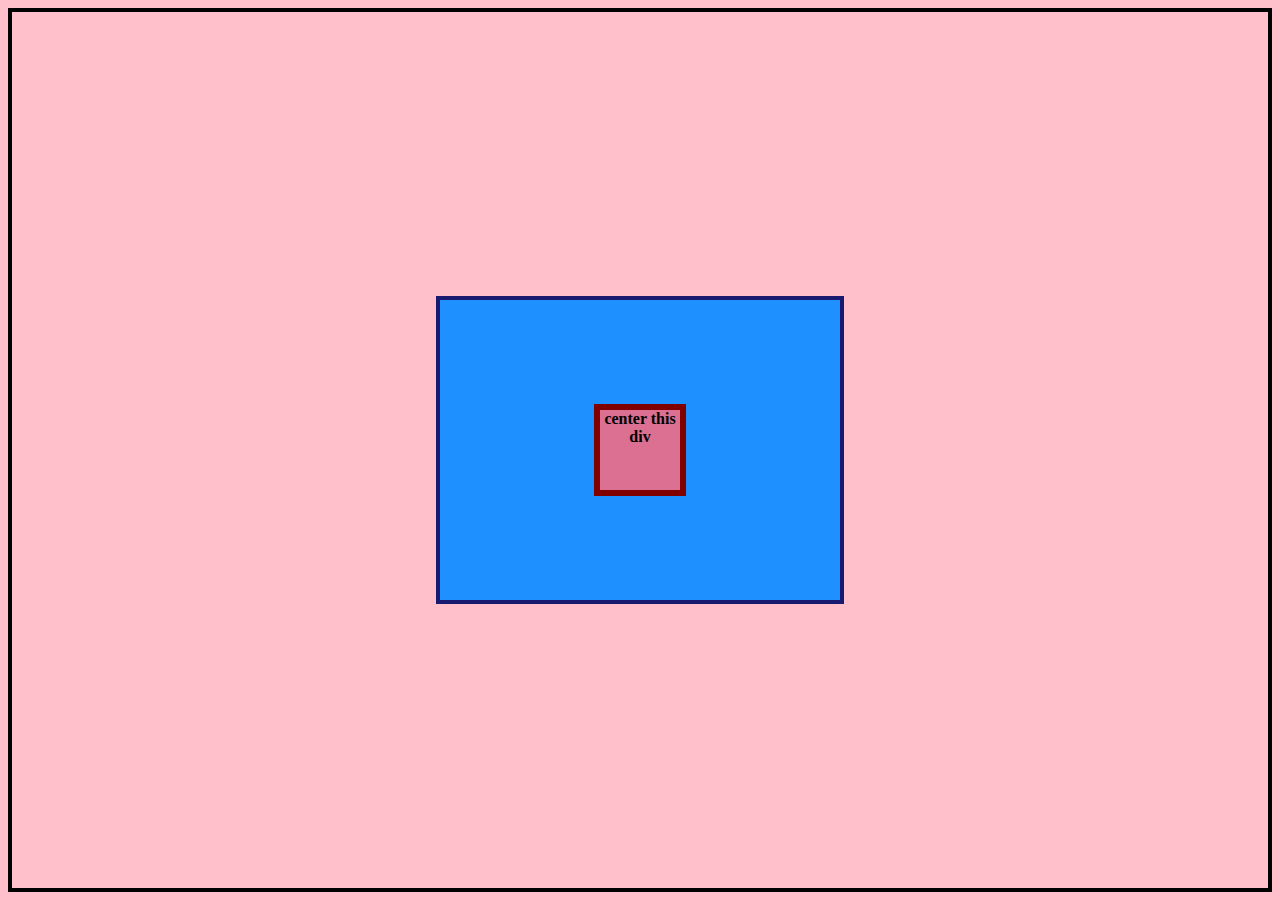
<file: 01-flex-center/index.html>
<html lang="en">
  <head>
    <meta charset="UTF-8" />
    <meta http-equiv="X-UA-Compatible" content="IE=edge" />
    <meta name="viewport" content="width=device-width, initial-scale=1.0" />
    <title>Document</title>
    <link rel="stylesheet" href="styles.css" />
  </head>
  <body>
    <div class="container"><div class="item">center this div</div></div>
  </body>
</html>
</file>
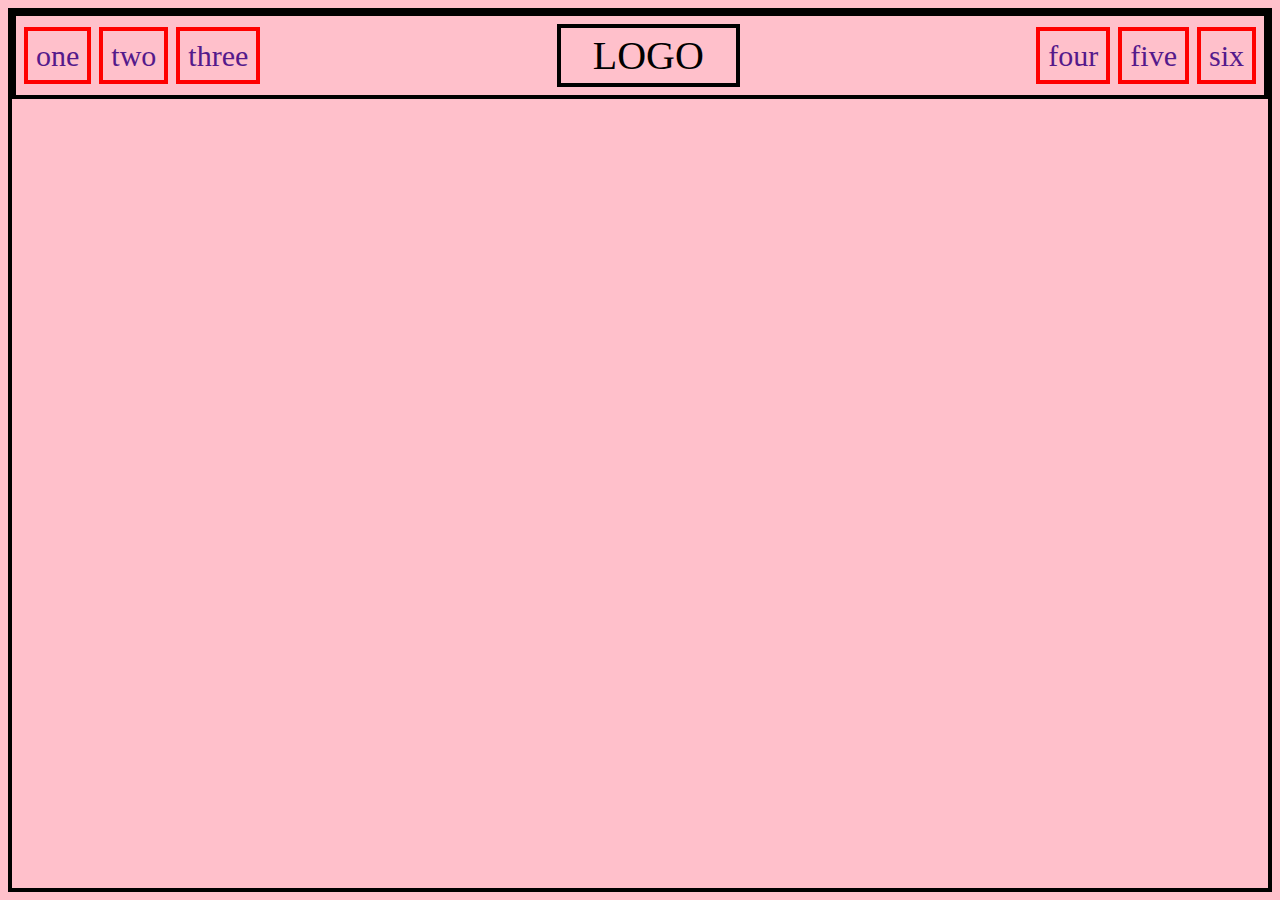
<file: 02-flex-header/index.html>
<html lang="en">
  <head>
    <meta charset="UTF-8" />
    <meta http-equiv="X-UA-Compatible" content="IE=edge" />
    <meta name="viewport" content="width=device-width, initial-scale=1.0" />
    <title>Document</title>
    <link rel="stylesheet" href="styles.css" />
  </head>
  <body>
    <div class="container">
      <div class="list-right">
        <ul class="list-right">
          <li class="item"><a href="" class="link">one</a></li>
          <li class="item"><a href="" class="link">two</a></li>
          <li class="item"><a href="" class="link">three</a></li>
        </ul>
      </div>
      <div class="logo">LOGO</div>
      <div class="list-left">
        <ul>
          <li class="item"><a href="" class="link">four</a></li>
          <li class="item"><a href="" class="link">five</a></li>
          <li class="item"><a href="" class="link">six</a></li>
        </ul>
      </div>
    </div>
  </body>
</html>
</file>
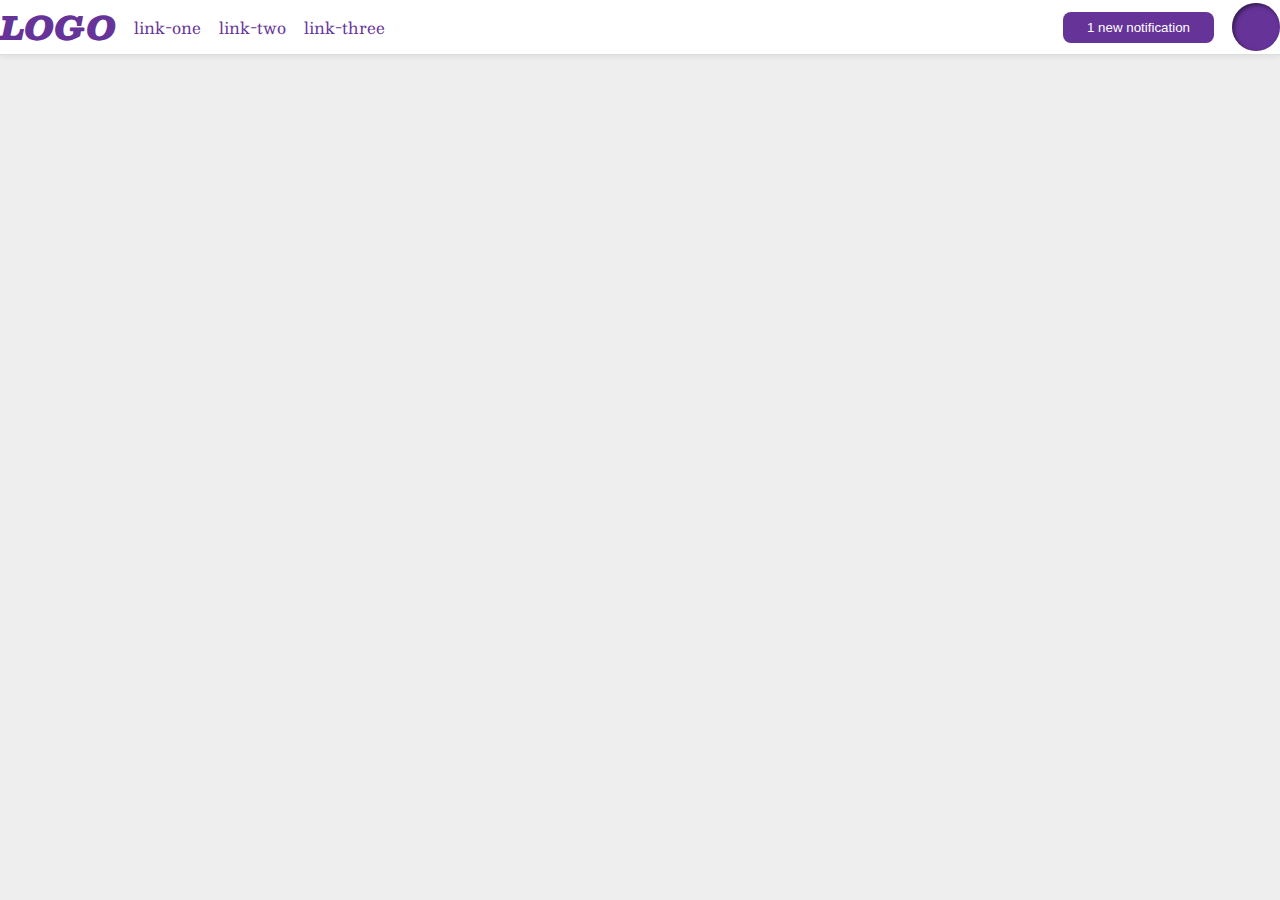
<file: 03-flex-header-2/index.html>
<!DOCTYPE html>
<html lang="en">
  <head>
    <meta charset="UTF-8" />
    <meta http-equiv="X-UA-Compatible" content="IE=edge" />
    <meta name="viewport" content="width=device-width, initial-scale=1.0" />
    <title>Flex Header 2</title>
    <link rel="stylesheet" href="styles.css" />
  </head>
  <body>
    <div class="header">
      <div class="left">
        <div class="logo">LOGO</div>
        <ul class="links left">
          <li><a href="google.com">link-one</a></li>
          <li><a href="google.com">link-two</a></li>
          <li><a href="google.com">link-three</a></li>
        </ul>
      </div>

      <div class="right">
        <button class="notifications">1 new notification</button>
        <div class="profile-image"></div>
      </div>
    </div>
  </body>
</html>
</file>
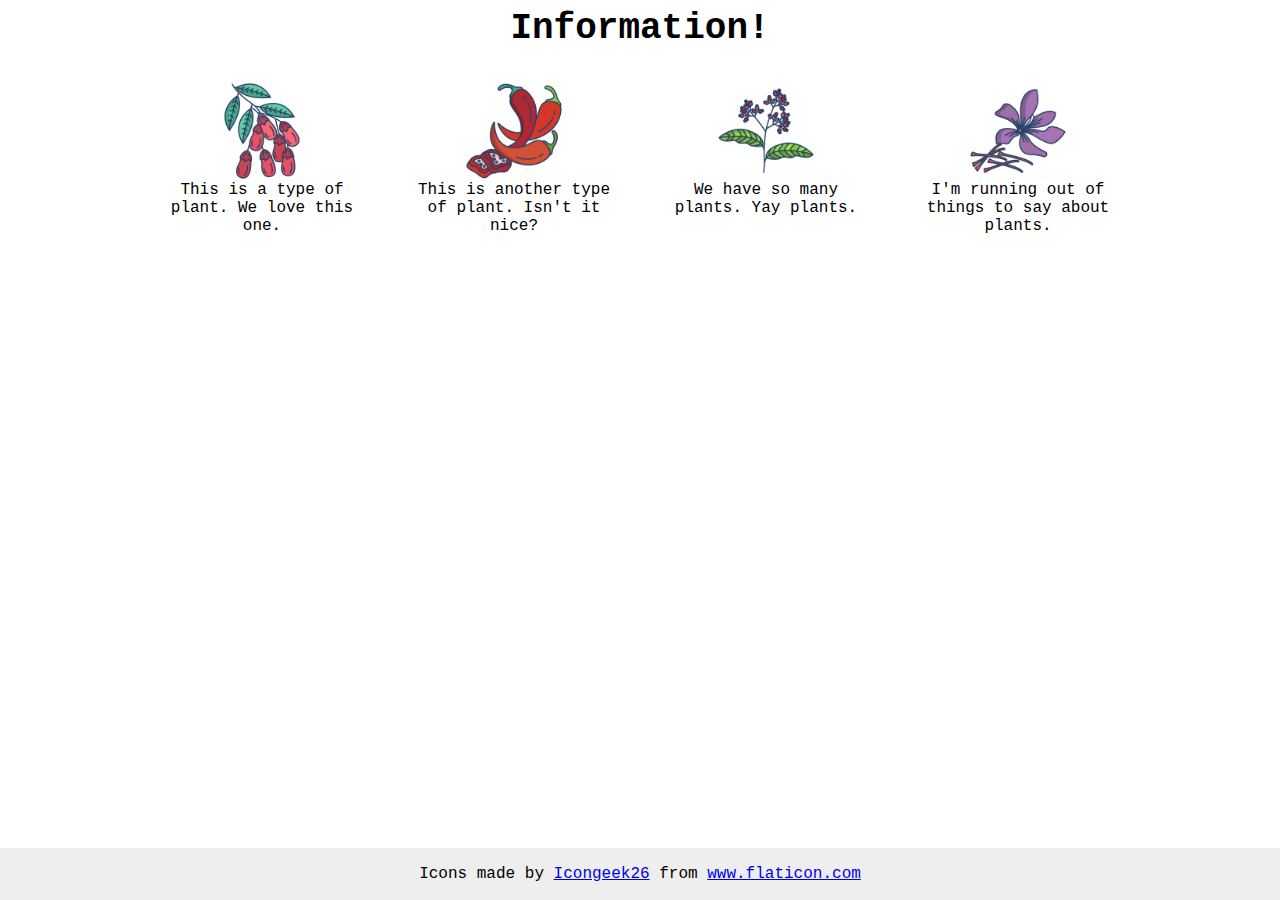
<file: 04-flex-information/index.html>
<!DOCTYPE html>
<html lang="en">
  <head>
    <meta charset="UTF-8" />
    <meta http-equiv="X-UA-Compatible" content="IE=edge" />
    <meta name="viewport" content="width=device-width, initial-scale=1.0" />
    <title>Information</title>
    <link rel="stylesheet" href="styles.css" />
  </head>
  <body>
    <div class="title">Information!</div>
    <div class="container">
      <div class="wrapper">
        <img src="./images/barberry.png" alt="barberry" />
        <div class="text">This is a type of plant. We love this one.</div>
      </div>
      <div class="wrapper">
        <img src="./images/chilli.png" alt="chili" />
        <div class="text">This is another type of plant. Isn't it nice?</div>
      </div>
      <div class="wrapper">
        <img src="./images/pepper.png" alt="pepper" />
        <div class="text">We have so many plants. Yay plants.</div>
      </div>
      <div class="wrapper">
        <img src="./images/saffron.png" alt="saffron" />
        <div class="text">I'm running out of things to say about plants.</div>
      </div>
    </div>

    <!-- disregard this section, it's here to give attribution to the creator of these icons -->
    <div class="footer">
      <div>
        Icons made by
        <a href="https://www.flaticon.com/authors/icongeek26" title="Icongeek26"
          >Icongeek26</a
        >
        from
        <a href="https://www.flaticon.com/" title="Flaticon"
          >www.flaticon.com</a
        >
      </div>
    </div>
  </body>
</html>
</file>
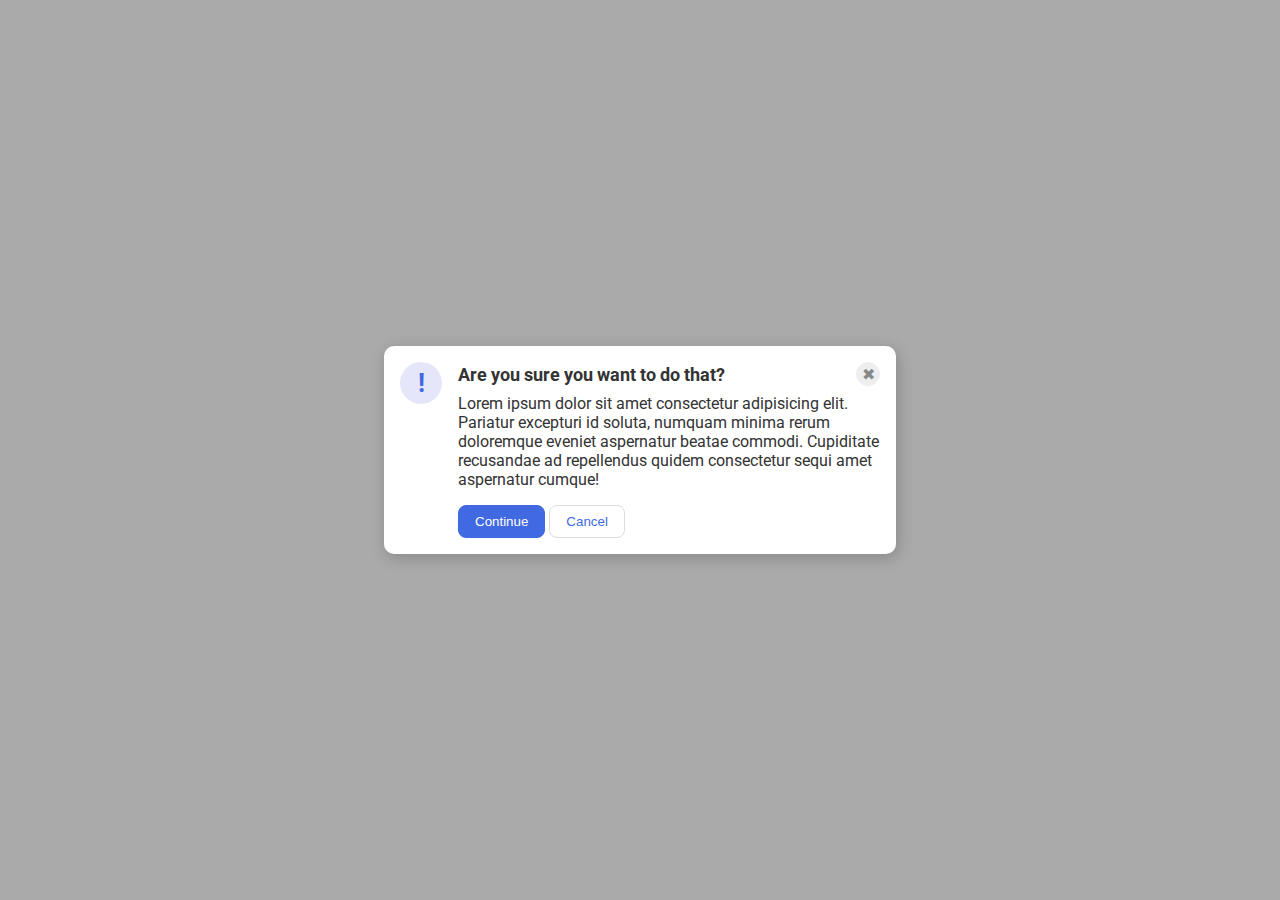
<file: 05-flex-modal/index.html>
<!DOCTYPE html>
<html lang="en">
  <head>
    <meta charset="UTF-8" />
    <meta http-equiv="X-UA-Compatible" content="IE=edge" />
    <meta name="viewport" content="width=device-width, initial-scale=1.0" />
    <link rel="stylesheet" href="styles.css" />
    <title>Modal</title>
  </head>
  <body>
    <div class="modal">
      <div class="icon">!</div>
      <div class="container">
        <div class="header">
          Are you sure you want to do that?<button class="close-button">
            ✖
          </button>
        </div>

        <div class="text">
          Lorem ipsum dolor sit amet consectetur adipisicing elit. Pariatur
          excepturi id soluta, numquam minima rerum doloremque eveniet
          aspernatur beatae commodi. Cupiditate recusandae ad repellendus quidem
          consectetur sequi amet aspernatur cumque!
        </div>
        <button class="continue">Continue</button>
        <button class="cancel">Cancel</button>
      </div>
    </div>
  </body>
</html>
</file>
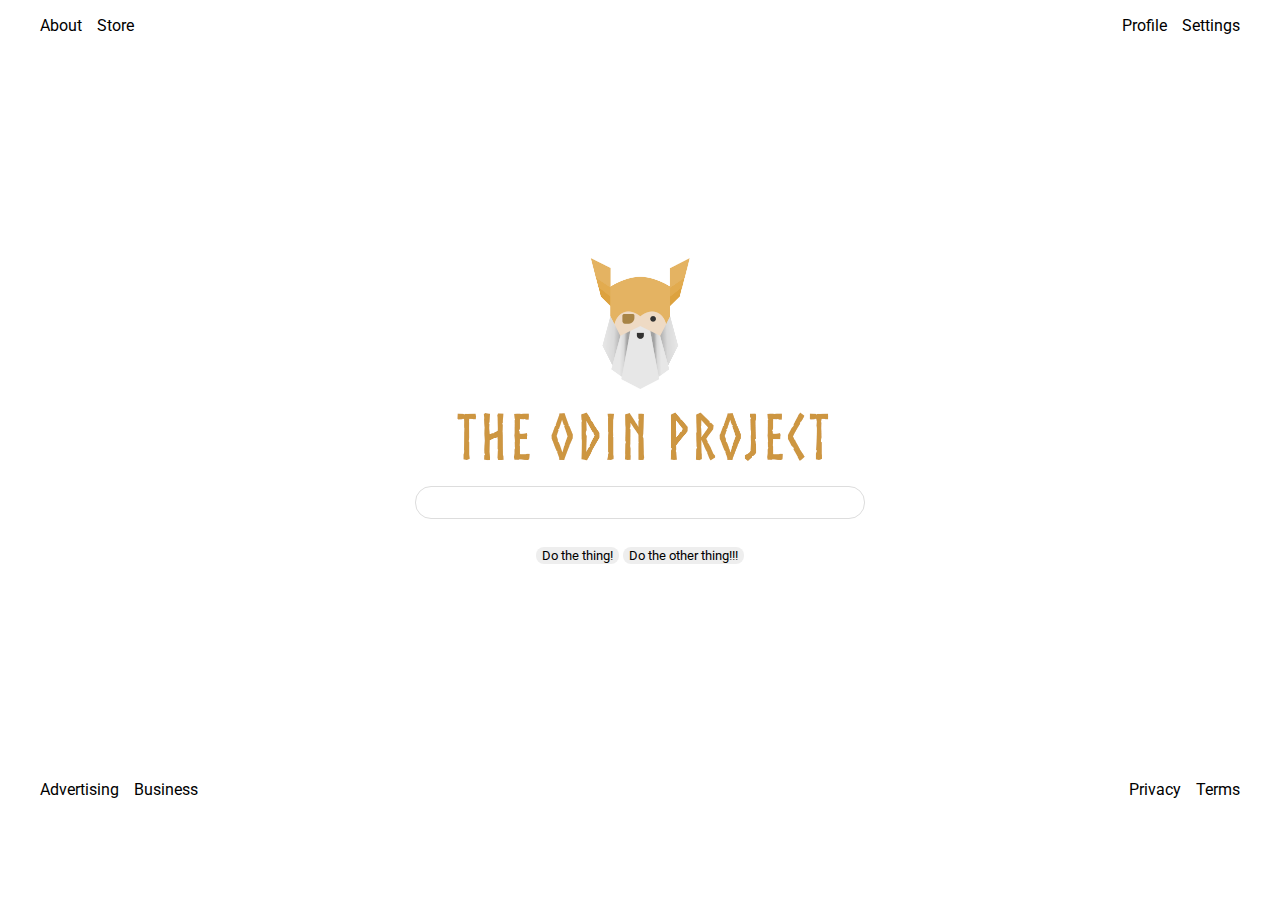
<file: 06-flex-layout/index.html>
<!DOCTYPE html>
<html lang="en">
  <head>
    <meta charset="UTF-8" />
    <meta http-equiv="X-UA-Compatible" content="IE=edge" />
    <meta name="viewport" content="width=device-width, initial-scale=1.0" />
    <title>LAYOUT</title>
    <link rel="stylesheet" href="./styles.css" />
  </head>
  <body>
    <div class="header">
      <ul class="left-links">
        <li><a href="#">About</a></li>
        <li><a href="#">Store</a></li>
      </ul>
      <ul class="right-links">
        <li><a href="#">Profile</a></li>
        <li><a href="#">Settings</a></li>
      </ul>
    </div>
    <div class="content">
      <img
        src="./logo.png"
        alt="Project logo. Represents odin with the project name."
      />
      <div class="input">
        <input type="text" />
      </div>
      <div class="buttons">
        <button>Do the thing!</button>
        <button>Do the other thing!!!</button>
      </div>
    </div>
    <div class="footer">
      <ul class="left-links">
        <li><a href="#">Advertising</a></li>
        <li><a href="#">Business</a></li>
      </ul>
      <ul class="right-links">
        <li><a href="#">Privacy</a></li>
        <li><a href="#">Terms</a></li>
      </ul>
    </div>
  </body>
</html>
</file>
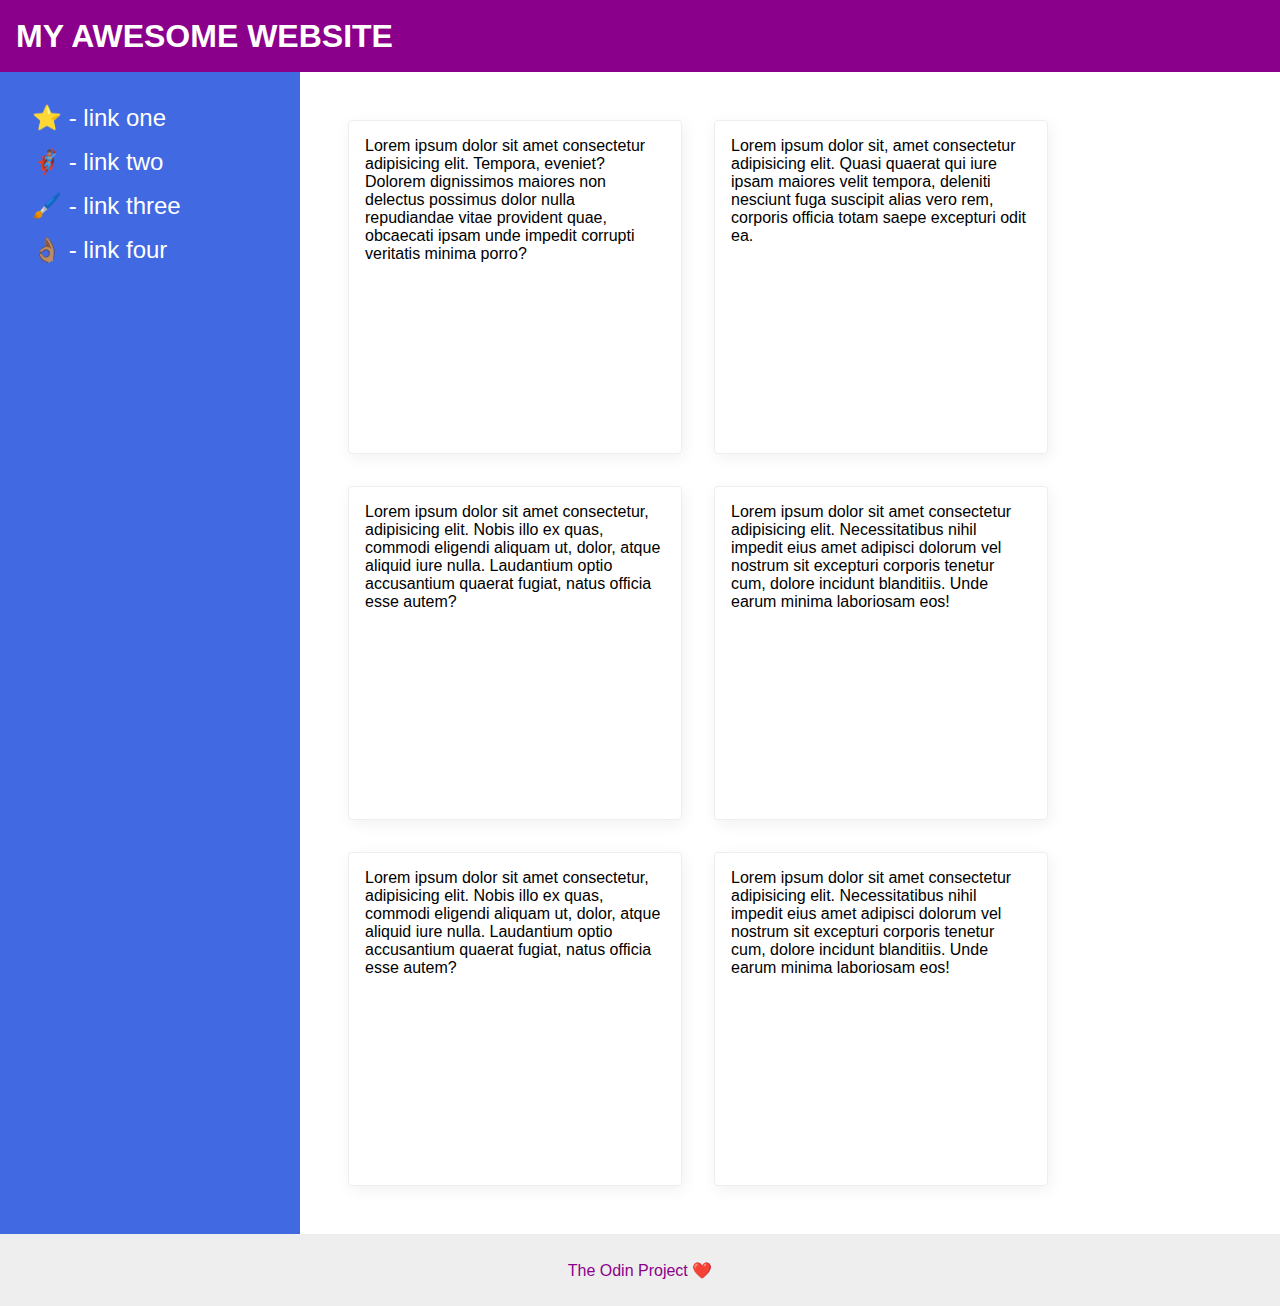
<file: 07-flex-layout-2/index.html>
<!DOCTYPE html>
<html lang="en">
  <head>
    <meta charset="UTF-8" />
    <meta http-equiv="X-UA-Compatible" content="IE=edge" />
    <meta name="viewport" content="width=device-width, initial-scale=1.0" />
    <title>The Holy Grail</title>
    <link rel="stylesheet" href="styles.css" />
  </head>
  <body>
    <div class="header">
      <span class="logo">MY AWESOME WEBSITE</span>
    </div>
    <div class="wrapper">
      <div class="sidebar">
        <ul class="list">
          <li class="item"><a class="link" href="#">⭐ - link one</a></li>
          <li class="item"><a class="link" href="#">🦸🏽‍♂️ - link two</a></li>
          <li class="item"><a class="link" href="#">🖌️ - link three</a></li>
          <li class="item"><a class="link" href="#">👌🏽 - link four</a></li>
        </ul>
      </div>
      <div class="container">
        <div class="card">
          Lorem ipsum dolor sit amet consectetur adipisicing elit. Tempora,
          eveniet? Dolorem dignissimos maiores non delectus possimus dolor nulla
          repudiandae vitae provident quae, obcaecati ipsam unde impedit
          corrupti veritatis minima porro?
        </div>
        <div class="card">
          Lorem ipsum dolor sit, amet consectetur adipisicing elit. Quasi
          quaerat qui iure ipsam maiores velit tempora, deleniti nesciunt fuga
          suscipit alias vero rem, corporis officia totam saepe excepturi odit
          ea.
        </div>
        <div class="card">
          Lorem ipsum dolor sit amet consectetur, adipisicing elit. Nobis illo
          ex quas, commodi eligendi aliquam ut, dolor, atque aliquid iure nulla.
          Laudantium optio accusantium quaerat fugiat, natus officia esse autem?
        </div>
        <div class="card">
          Lorem ipsum dolor sit amet consectetur adipisicing elit.
          Necessitatibus nihil impedit eius amet adipisci dolorum vel nostrum
          sit excepturi corporis tenetur cum, dolore incidunt blanditiis. Unde
          earum minima laboriosam eos!
        </div>
        <div class="card">
          Lorem ipsum dolor sit amet consectetur, adipisicing elit. Nobis illo
          ex quas, commodi eligendi aliquam ut, dolor, atque aliquid iure nulla.
          Laudantium optio accusantium quaerat fugiat, natus officia esse autem?
        </div>
        <div class="card">
          Lorem ipsum dolor sit amet consectetur adipisicing elit.
          Necessitatibus nihil impedit eius amet adipisci dolorum vel nostrum
          sit excepturi corporis tenetur cum, dolore incidunt blanditiis. Unde
          earum minima laboriosam eos!
        </div>
      </div>
    </div>

    <div class="footer">The Odin Project ❤️</div>
  </body>
</html>
</file>
<file: 01-flex-center/styles.css>
body {
  background-color: pink;
  border: 4px solid black;
  display: flex;
  align-items: center;
  justify-content: center;
}
.container {
  display: flex;
  align-items: center;
  justify-content: center;
  background: dodgerblue;
  border: 4px solid midnightblue;
  width: 400px;
  height: 300px;
}
.item {
  background: palevioletred;
  font-weight: bold;
  text-align: center;
  border: 6px solid maroon;
  width: 80px;
  height: 80px;
}
</file>
<file: 02-flex-header/styles.css>
body {
  background-color: pink;
  border: 4px solid black;
}
ul {
  padding: 0;
  list-style-type: none;
  display: flex;
  margin: 0;
  padding: 0;
  gap: 8px;
}
.container {
  border: 4px solid black;
  display: flex;
  justify-content: space-between;
  align-items: center;
  padding: 8px;
}

.link {
  text-decoration: none;
  font-size: 30px;
  border: 4px solid red;
  padding: 8px;
}

.logo {
  font-size: 40px;
  border: 4px solid black;
  padding: 4px 32px;
}
</file>
<file: 03-flex-header-2/styles.css>
/* this is some magical font-importing.  
you'll learn about it later. */
@import url("https://fonts.googleapis.com/css2?family=Besley:ital,wght@0,400;1,900&display=swap");

body {
  margin: 0;
  background: #eee;
  font-family: Besley, serif;
}

.header {
  background: white;
  border-bottom: 1px solid #ddd;
  box-shadow: 0 0 8px rgba(0, 0, 0, 0.1);
  display: flex;
  justify-content: space-between;
}

.profile-image {
  background: rebeccapurple;
  box-shadow: inset 2px 2px 4px rgba(0, 0, 0, 0.5);
  border-radius: 50%;
  width: 48px;
  height: 48px;
}

.logo {
  color: rebeccapurple;
  font-size: 32px;
  font-weight: 900;
  font-style: italic;
}

button {
  border: none;
  border-radius: 8px;
  background: rebeccapurple;
  color: white;
  padding: 8px 24px;
}

a {
  /* this removes the line under our links */
  text-decoration: none;
  color: rebeccapurple;
}

ul {
  list-style-type: none;
  display: flex;
  padding: 0;
  margin: 0;
  gap: 16px;
}
.left,
.right {
  display: flex;
  align-items: center;
  gap: 18px;
}
</file>
<file: 04-flex-information/styles.css>
body {
  font-family: "Courier New", Courier, monospace;
}

img {
  width: 100px;
  height: 100px;
}

.title {
  font-size: 36px;
  font-weight: 900;
  margin-bottom: 32px;
  display: flex;
  align-items: center;
  justify-content: center;
}
.text {
  display: flex;
  text-align: center;
}
.container {
  display: flex;
  flex-wrap: wrap;
  gap: 52px;
  align-items: center;
  justify-content: center;
}
.wrapper {
  align-items: center;
  height: 200px;
  width: 200px;
  display: flex;
  flex-direction: column;
}
/* do not edit this footer */
.footer {
  position: fixed;
  bottom: 0;
  left: 0;
  right: 0;
  height: 52px;
  display: flex;
  align-items: center;
  justify-content: center;
  background: #eee;
}
</file>
<file: 05-flex-modal/styles.css>
@import url("https://fonts.googleapis.com/css2?family=Roboto:wght@400;700&display=swap");

html,
body {
  height: 100%;
}

body {
  font-family: Roboto, sans-serif;
  margin: 0;
  background: #aaa;
  color: #333;
  /* I'll give you this one for free */
  display: flex;
  align-items: center;
  justify-content: center;
}

.modal {
  background: white;
  width: 480px;
  border-radius: 10px;
  box-shadow: 2px 4px 16px rgba(0, 0, 0, 0.2);
}

.icon {
  color: royalblue;
  font-size: 26px;
  font-weight: 700;
  background: lavender;
  width: 42px;
  height: 42px;
  border-radius: 50%;
  display: flex;
  align-items: center;
  justify-content: center;
}

.close-button {
  background: #eee;
  border-radius: 50%;
  color: #888;
  font-weight: 400;
  font-size: 16px;
  height: 24px;
  width: 24px;
  display: flex;
  align-items: center;
  justify-content: center;
  border: 1px solid #eee;
  padding: 0;
}

button {
  cursor: pointer;
  padding: 8px 16px;
  border-radius: 8px;
}

button.continue {
  background: royalblue;
  border: 1px solid royalblue;
  color: white;
}

button.cancel {
  background: white;
  border: 1px solid #ddd;
  color: royalblue;
}

/* SOLUTION: */

.modal {
  display: flex;
  gap: 16px;
  padding: 16px;
}

.icon {
  /* this keeps the icon from getting smashed by the text */
  flex-shrink: 0;
}

.header {
  display: flex;
  align-items: center;
  justify-content: space-between;
  font-size: 18px;
  font-weight: 700;
  margin-bottom: 8px;
}

.text {
  margin-bottom: 16px;
}
</file>
<file: 06-flex-layout/styles.css>
@import url("https://fonts.googleapis.com/css2?family=Roboto:wght@400;700&display=swap");

body {
  height: 100vh;
  margin: 0;
  overflow: hidden;
  font-family: Roboto, sans-serif;
}

img {
  width: 600px;
}

button {
  font-family: Roboto, sans-serif;
  border: none;
  border-radius: 8px;
  background: #eee;
}

input {
  border: 1px solid #ddd;
  border-radius: 16px;
  padding: 8px 24px;
  width: 400px;
  margin-bottom: 16px;
}

ul {
  list-style-type: none;
  padding: 0;
}
a {
  text-decoration: none;
  color: black;
}
.header {
  display: flex;
  justify-content: space-between;
  padding-right: 40px;
  padding-left: 40px;
  margin-bottom: 200px;
}
.footer {
  display: flex;
  justify-content: space-between;
  padding-right: 40px;
  padding-left: 40px;
}
.left-links {
  display: flex;
  justify-content: flex-start;
  gap: 15px;
}
.right-links {
  display: flex;
  justify-content: flex-end;
  gap: 15px;
}

.content {
  display: flex;
  flex-direction: column;
  align-items: center;
  gap: 10px;
  margin-bottom: 200px;
}
</file>
<file: 07-flex-layout-2/styles.css>
body {
  font-family: -apple-system, BlinkMacSystemFont, "Segoe UI", Roboto, Oxygen,
    Ubuntu, Cantarell, "Open Sans", "Helvetica Neue", sans-serif;
  margin: 0;
  min-height: 100vh;
}

ul {
  list-style-type: none;
  padding: 0;
}
a {
  text-decoration: none;
}
.link {
  font-size: 24px;
  color: white;
  padding: 0px 16px 0px 16px;
}
.item {
  margin-bottom: 16px;
}
.header {
  height: 72px;
  background: darkmagenta;
  color: white;
  display: flex;
  align-items: center;
  padding-left: 16px;
}

.logo {
  font-weight: 900;
  font-size: 32px;
}

.footer {
  height: 72px;
  background: #eee;
  color: darkmagenta;
  display: flex;
  justify-content: center;
  align-items: center;
}

.sidebar {
  width: 300px;
  background: royalblue;
  box-sizing: border-box;
  padding: 16px;
  flex-shrink: 0;
}
.wrapper {
  flex: 1;
  display: flex;
}
.container {
  display: flex;
  flex-wrap: wrap;
  padding: 32px;
}

.card {
  border: 1px solid #eee;
  box-shadow: 2px 4px 16px rgba(0, 0, 0, 0.06);
  border-radius: 4px;
  width: 300px;
  height: 300px;
  padding: 16px;
  margin: 16px;
}
</file>
